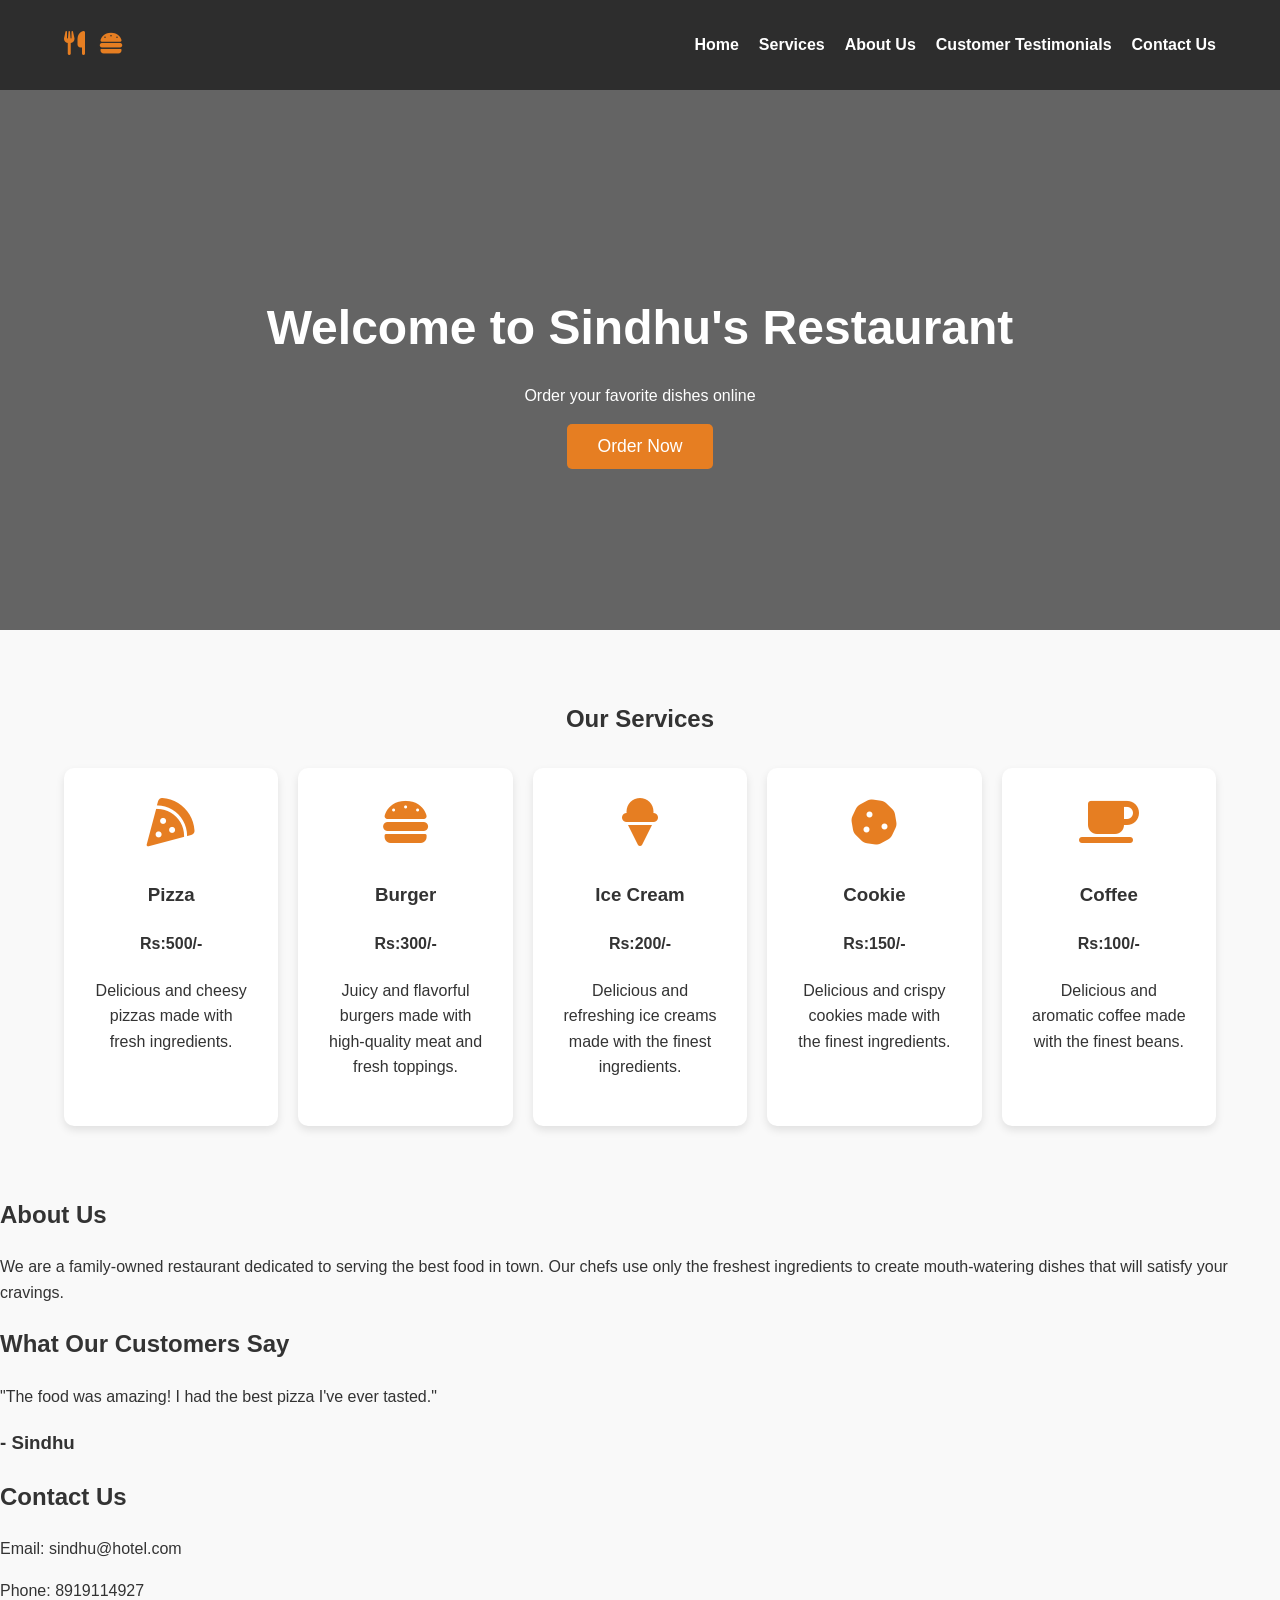
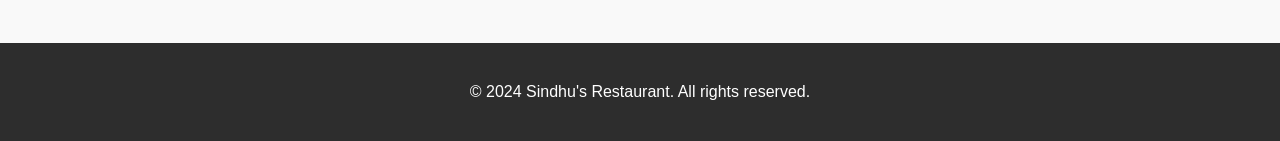
<file: index1.html>
<!DOCTYPE html>
<html lang="en">
    <head>
        <meta charset="UTF-8"/>
        <meta name="viewport" content="width=device-width, initial-scale=1.0"/>
        <title>Sindhu Restaurant</title>
        <link rel="stylesheet" href="styles1.css"/>
        <link rel="stylesheet" href="https://cdnjs.cloudflare.com/ajax/libs/font-awesome/6.5.0/css/all.min.css"/>
    </head>
    <body>
        <header>
        <div class="navbar">
            <div class="logo"><i class="fas fa-utensils"></i> <i class="fas fa-burger"></i>
            </div>
            <ul class="nav-links">
                <li><a href="#">Home</a></li>
                <li><a href="#services">Services</a></li>
                <li><a href="#about">About Us</a></li>
                <li><a href="#test">Customer Testimonials</a></li>
                <li><a href="#contact">Contact Us</a></li>
            </ul>
        </div>
       </header>
         <section class="hero">
          <div class="hero-content">
                <h1>Welcome to Sindhu's Restaurant</h1>
                <p>Order your favorite dishes online</p>
                <button>Order Now</button>
          </div>
          </section>
          <section class="services">
            <div class="our-services">
                <h2>Our Services</h2>
                <div class="cards">
                    <div class="card">
                        <i class="fas fa-pizza-slice"></i>
                        <h3>Pizza</h3>
                        <h4>Rs:500/-</h4>
                        <p>Delicious and cheesy pizzas made with fresh ingredients.</p>
                    </div>
                    <div class="card">
                        <i class="fas fa-hamburger"></i>
                        <h3>Burger</h3>
                        <h4>Rs:300/-</h4>
                        <p>Juicy and flavorful burgers made with high-quality meat and fresh toppings.</p>
                    </div>
                    <div class="card">
                        <i class="fas fa-ice-cream"></i>
                        <h3>Ice Cream</h3>
                        <h4>Rs:200/-</h4>
                        <p>Delicious and refreshing ice creams made with the finest ingredients.</p>
                    </div>
                    <div class="card">
                        <i class="fas fa-cookie"></i>
                        <h3>Cookie</h3>
                        <h4>Rs:150/-</h4>
                        <p>Delicious and crispy cookies made with the finest ingredients.</p>
                    </div>
                    <div class="card">
                        <i class="fas fa-coffee"></i>
                        <h3>Coffee</h3>
                        <h4>Rs:100/-</h4>
                        <p>Delicious and aromatic coffee made with the finest beans.</p>
                    </div>
                </div>
            </div>
          </section>
          <section class="about" id="about">
            <div class="about-us">
                <h2>About Us</h2>
                <p>We are a family-owned restaurant dedicated to serving the best food in town. Our chefs use only the freshest ingredients to create mouth-watering dishes that will satisfy your cravings.</p>
            </div>
          </section>
          <section class="customer-testimonials" id="test">
            <div class="customer-testimonial-content">
                <h2>What Our Customers Say</h2>
                <div class="customer-testimonial-card">           
                    <p>"The food was amazing! I had the best pizza I've ever tasted."</p>
                    <h3>- Sindhu</h3>                                                   
                </div>
            </div>
            </section>
            <section class="contact" id="contact">
                <div class="contact-us">
                    <h2>Contact Us</h2>
                    <p>Email: sindhu@hotel.com</p>
                    <p>Phone: 8919114927</p>
                </div>
            </section>
            <footer>
                <p>&copy; 2024 Sindhu's Restaurant. All rights reserved.</p>    
            </footer>
    </body>
</html>
</file>
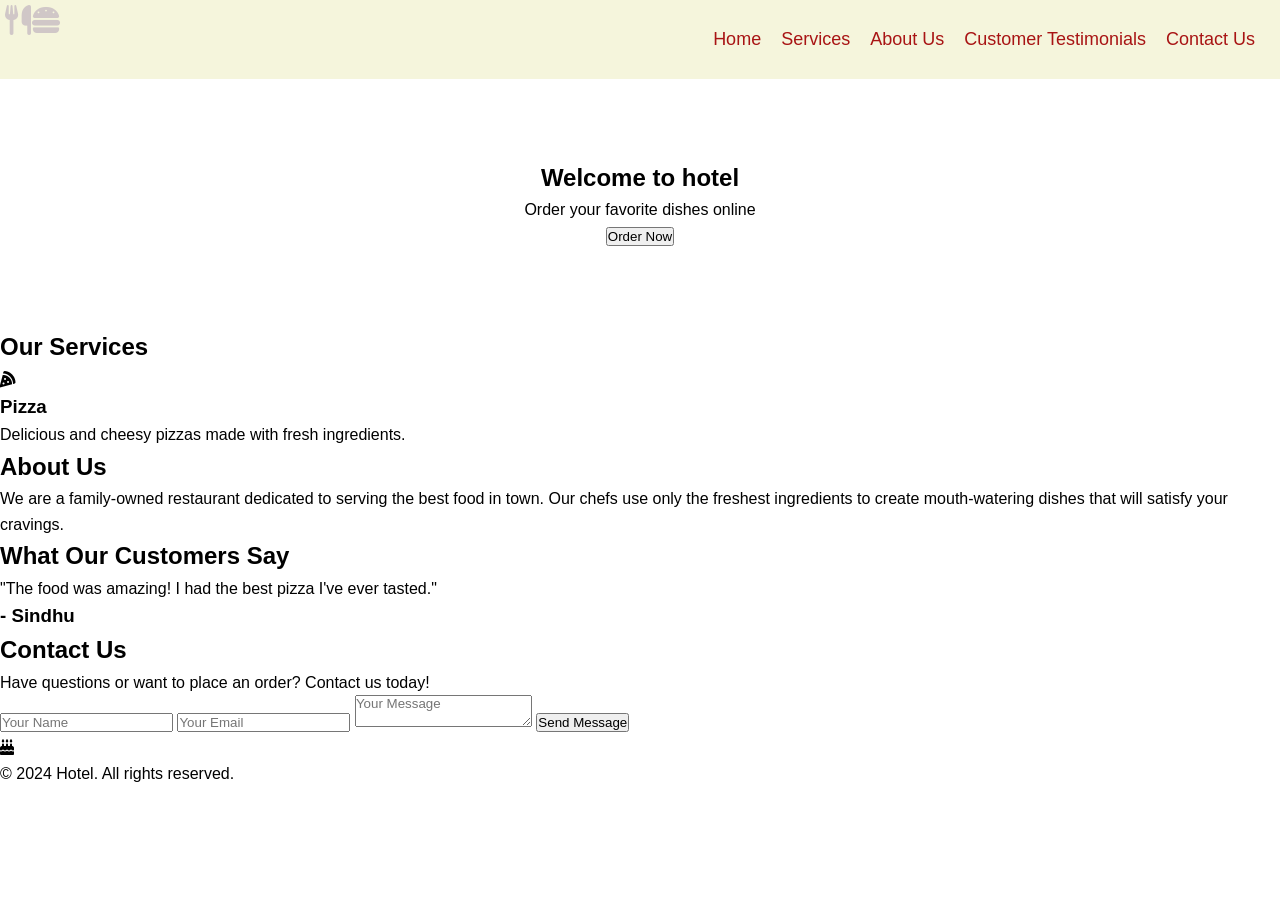
<file: sindhu.html>
<!DOCTYPE html>
<html lang="en">
    <head>
        <meta charset="UTF-8"/>
        <meta name="viewport" content="width=device-width, initial-scale=1.0"/>
        <title>Demo Webpage</title>
        <link rel="stylesheet" href="sin.css"/>
        <link rel="stylesheet" href="https://cdnjs.cloudflare.com/ajax/libs/font-awesome/6.5.0/css/all.min.css"/>
    </head>
    <body>
        <header>
        <div class="navbar">
            <div class="logo"><i class="fas fa-utensils"></i> <i class="fas fa-burger"></i>
            </div>
            <ul class="nav-links">
                <li><a href="#">Home</a></li>
                <li><a href="#services">Services</a></li>
                <li><a href="#about">About Us</a></li>
                <li><a href="#test">Customer Testimonials</a></li>
                <li><a href="#contact">Contact Us</a></li>
            </ul>
        </div>
       </header>
         <section class="hero">
          <div class="hero-content">
                <h1>Welcome to hotel</h1>
                <p>Order your favorite dishes online</p>
                <button>Order Now</button>
          </div>
          </section>
          <section class="services">
            <div class="our-services">
                <h2>Our Services</h2>
                <div class="cards">
                    <div class="card">
                        <i class="fas fa-pizza-slice"></i>
                        <h3>Pizza</h3>
                        <p>Delicious and cheesy pizzas made with fresh ingredients.</p>
                    </div>
                </div>
            </div>
          </section>
          <section class="about" id="about">
            <div class="about-us">
                <h2>About Us</h2>
                <p>We are a family-owned restaurant dedicated to serving the best food in town. Our chefs use only the freshest ingredients to create mouth-watering dishes that will satisfy your cravings.</p>
            </div>
          </section>
          <section class="customer-testimonials" id="test">
            <div class="customer-testimonial-content">
                <h2>What Our Customers Say</h2>
                <div class="customer-testimonial-card">
                    <p>"The food was amazing! I had the best pizza I've ever tasted."</p>
                    <h3>- Sindhu</h3>
                </div>
            </div>
            </section>
            <section class="contact" id="contact">
                <div class="contact-us">
                    <h2>Contact Us</h2>
                    <p>Have questions or want to place an order? Contact us today!</p>
                    <form>
                        <input type="text" placeholder="Your Name" required/>
                        <input type="email" placeholder="Your Email" required/>
                        <textarea placeholder="Your Message" required></textarea>
                        <button type="submit">Send Message</button>
                    </form>
                </div>
            </section>
            <i class="fas fa-cake-candles"></i>
            <div class="footer">
                <p>&copy; 2024 Hotel. All rights reserved.</p>
            </div>
            
    </body>
</html>
</file>
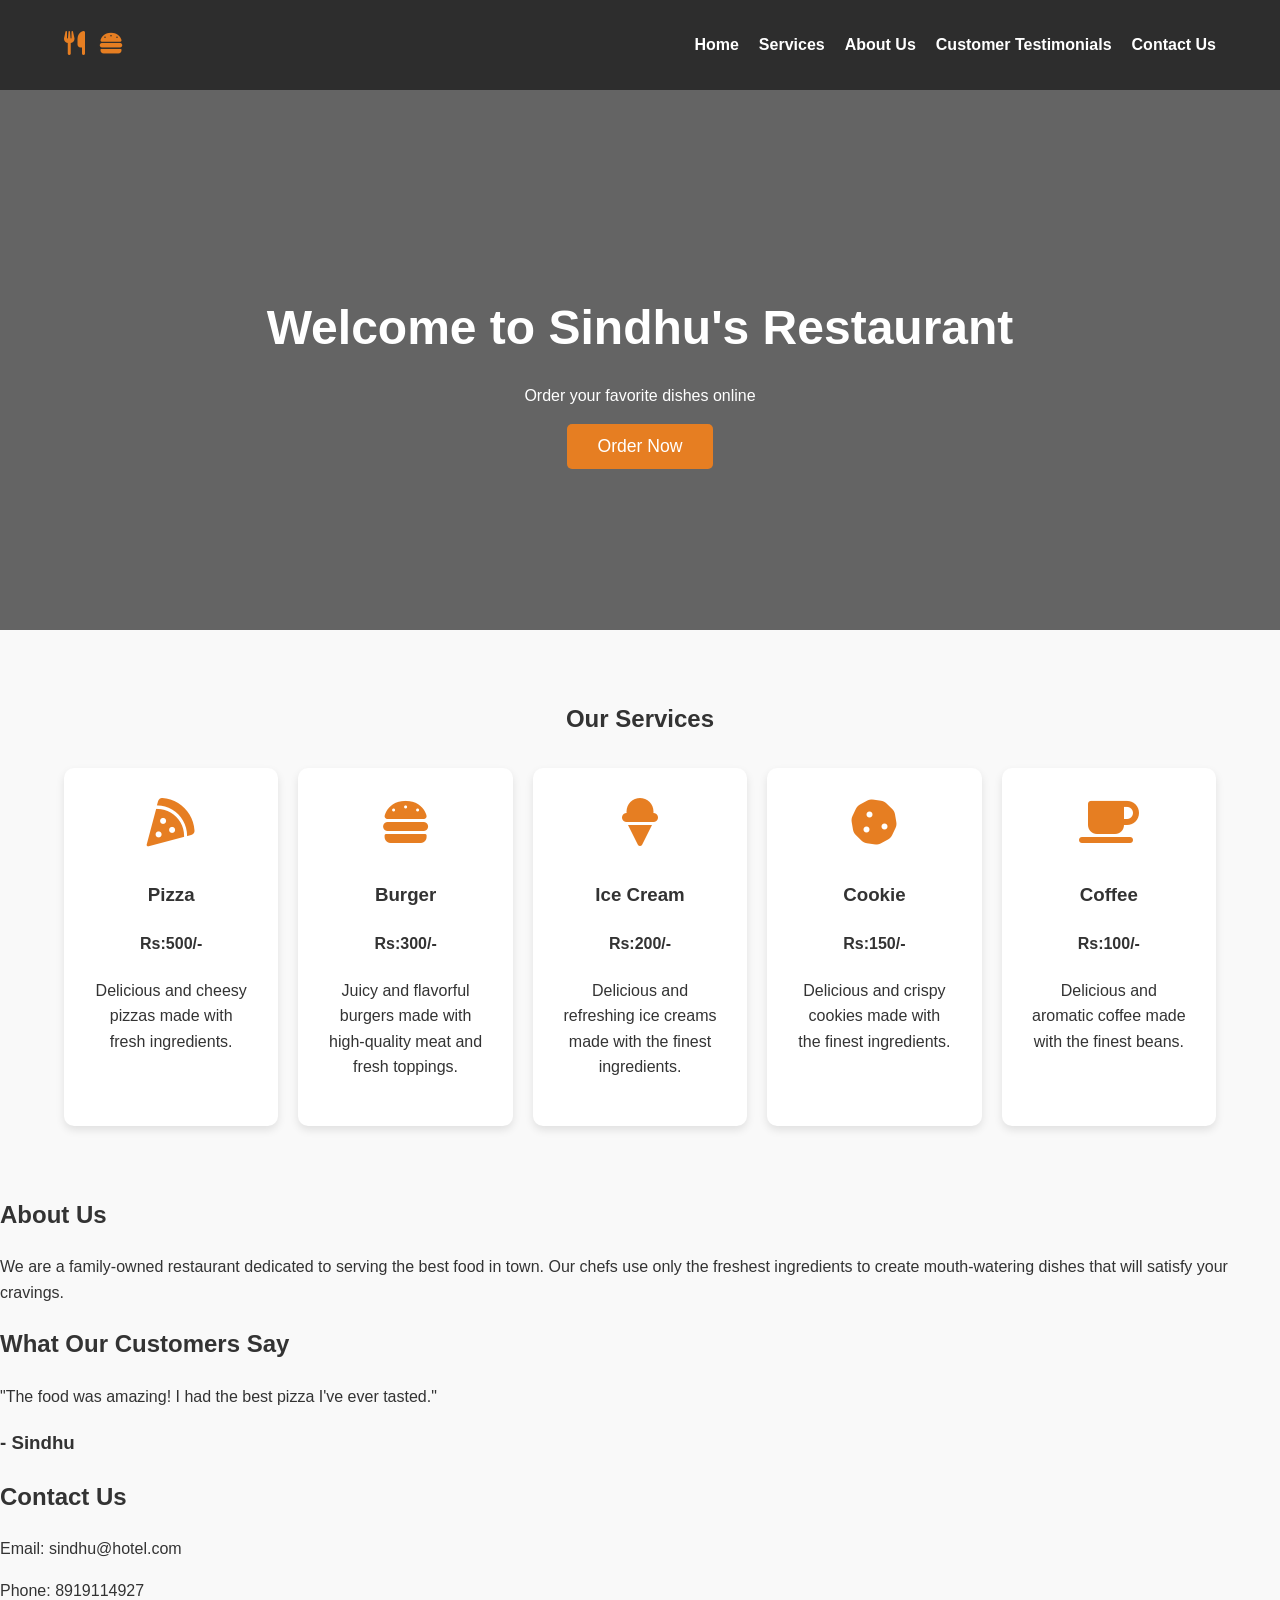
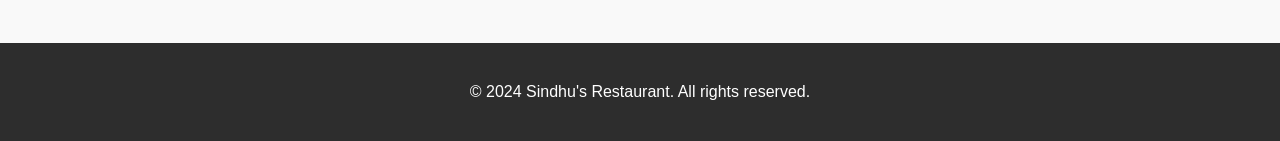
<file: sindhurestaurant.html>
<!DOCTYPE html>
<html lang="en">
    <head>
        <meta charset="UTF-8"/>
        <meta name="viewport" content="width=device-width, initial-scale=1.0"/>
        <title>Sindhu Restaurant</title>
        <link rel="stylesheet" href="sindhurestaurant.css"/>
        <link rel="stylesheet" href="https://cdnjs.cloudflare.com/ajax/libs/font-awesome/6.5.0/css/all.min.css"/>
    </head>
    <body>
        <header>
        <div class="navbar">
            <div class="logo"><i class="fas fa-utensils"></i> <i class="fas fa-burger"></i>
            </div>
            <ul class="nav-links">
                <li><a href="#">Home</a></li>
                <li><a href="#services">Services</a></li>
                <li><a href="#about">About Us</a></li>
                <li><a href="#test">Customer Testimonials</a></li>
                <li><a href="#contact">Contact Us</a></li>
            </ul>
        </div>
       </header>
         <section class="hero">
          <div class="hero-content">
                <h1>Welcome to Sindhu's Restaurant</h1>
                <p>Order your favorite dishes online</p>
                <button>Order Now</button>
          </div>
          </section>
          <section class="services">
            <div class="our-services">
                <h2>Our Services</h2>
                <div class="cards">
                    <div class="card">
                        <i class="fas fa-pizza-slice"></i>
                        <h3>Pizza</h3>
                        <h4>Rs:500/-</h4>
                        <p>Delicious and cheesy pizzas made with fresh ingredients.</p>
                    </div>
                    <div class="card">
                        <i class="fas fa-hamburger"></i>
                        <h3>Burger</h3>
                        <h4>Rs:300/-</h4>
                        <p>Juicy and flavorful burgers made with high-quality meat and fresh toppings.</p>
                    </div>
                    <div class="card">
                        <i class="fas fa-ice-cream"></i>
                        <h3>Ice Cream</h3>
                        <h4>Rs:200/-</h4>
                        <p>Delicious and refreshing ice creams made with the finest ingredients.</p>
                    </div>
                    <div class="card">
                        <i class="fas fa-cookie"></i>
                        <h3>Cookie</h3>
                        <h4>Rs:150/-</h4>
                        <p>Delicious and crispy cookies made with the finest ingredients.</p>
                    </div>
                    <div class="card">
                        <i class="fas fa-coffee"></i>
                        <h3>Coffee</h3>
                        <h4>Rs:100/-</h4>
                        <p>Delicious and aromatic coffee made with the finest beans.</p>
                    </div>
                </div>
            </div>
          </section>
          <section class="about" id="about">
            <div class="about-us">
                <h2>About Us</h2>
                <p>We are a family-owned restaurant dedicated to serving the best food in town. Our chefs use only the freshest ingredients to create mouth-watering dishes that will satisfy your cravings.</p>
            </div>
          </section>
          <section class="customer-testimonials" id="test">
            <div class="customer-testimonial-content">
                <h2>What Our Customers Say</h2>
                <div class="customer-testimonial-card">           
                    <p>"The food was amazing! I had the best pizza I've ever tasted."</p>
                    <h3>- Sindhu</h3>                                                   
                </div>
            </div>
            </section>
            <section class="contact" id="contact">
                <div class="contact-us">
                    <h2>Contact Us</h2>
                    <p>Email: sindhu@hotel.com</p>
                    <p>Phone: 8919114927</p>
                </div>
            </section>
            <footer>
                <p>&copy; 2024 Sindhu's Restaurant. All rights reserved.</p>    
            </footer>

    </body>
</html>
</file>
<file: styles1.css>
/* General Styles */
body {
    font-family: 'Segoe UI', Tahoma, Geneva, Verdana, sans-serif;
    margin: 0;
    padding: 0;
    background-color: #f9f9f9;
    color: #333;
    line-height: 1.6;
}

/* Navbar */
.navbar {
    background-color: #2d2d2d;
    color: white;
    display: flex;
    justify-content: space-between;
    align-items: center;
    padding: 1rem 5%;
    position: sticky;
    top: 0;
    z-index: 1000;
}

.logo i {
    color: #e67e22; /* Appetizing Orange */
    font-size: 1.5rem;
    margin-right: 10px;
}

.nav-links {
    list-style: none;
    display: flex;
}

.nav-links li a {
    color: white;
    text-decoration: none;
    margin-left: 20px;
    font-weight: bold;
    transition: color 0.3s;
}

.nav-links li a:hover {
    color: #e67e22;
}

/* Hero Section */
.hero {
    background: linear-gradient(rgba(0,0,0,0.6), rgba(0,0,0,0.6)), 
                url('https://images.unsplash.com/photo-1504674900247-0877df9cc836?auto=format&fit=crop&w=1500&q=80');
    background-size: cover;
    background-position: center;
    height: 60vh;
    display: flex;
    justify-content: center;
    align-items: center;
    text-align: center;
    color: white;
}

.hero h1 { font-size: 3rem; margin-bottom: 10px; }

.hero button {
    background-color: #e67e22;
    color: white;
    border: none;
    padding: 12px 30px;
    font-size: 1.1rem;
    cursor: pointer;
    border-radius: 5px;
    transition: background 0.3s;
}

.hero button:hover {
    background-color: #c0392b; /* Shifts to red on hover */
}

/* Services / Cards */
.services { padding: 50px 5%; text-align: center; }

.cards {
    display: flex;
    justify-content: center;
    gap: 20px;
    margin-top: 30px;
}

.card {
    background: white;
    padding: 30px;
    border-radius: 10px;
    box-shadow: 0 4px 8px rgba(0,0,0,0.1);
    width: 250px;
}

.card i {
    font-size: 3rem;
    color: #e67e22;
    margin-bottom: 15px;
}

/* Footer */
footer {
    background: #2d2d2d;
    color: white;
    text-align: center;
    padding: 20px 0;
    margin-top: 40px;
}
</file>
<file: sin.css>
* {
    margin: 0;
    padding: 0;
    box-sizing: border-box;
    font-family: Arial, Helvetica, sans-serif;
}
body {
    line-height: 1.6;
}
.navbar {
    display: flex;
    padding: 15px;
    text-align: center;
    justify-content: space-between;
    padding: 5px;
    background-color: beige;
    color: rgb(208, 199, 199);
}
.logo {
    font-size: 30px;
    display: flex;
    justify-content: center;
    align-items: center;
    height: 30px;
}
.nav-links {
    list-style: none;
    display: flex;
    gap: 20px;
    padding: 20px;
}
.nav-links a {
    color: rgb(168, 20, 20);
    text-decoration: none;
    text-align: center;
    font-size: 18px;
}
.nav-links a:hover {
    background-color: yellowgreen;
    color: black;
    padding: 10px 15px;
    border-radius: 5px;
}
.hero {
    background: url('https://content.jdmagicbox.com/v2/comp/hyderabad/u1/040pxx40.xx40.220319152238.e7u1/catalogue/pnr-food-plaza-and-restaurant-hyderabad-restaurants-m6h57h0sej.jpg') no-repeat center center/cover;
    background-color: white;
    padding: 80px;
    text-align: center;
}
</file>
<file: sindhurestaurant.css>
/* General Styles */
body {
    font-family: 'Segoe UI', Tahoma, Geneva, Verdana, sans-serif;
    margin: 0;
    padding: 0;
    background-color: #f9f9f9;
    color: #333;
    line-height: 1.6;
}

/* Navbar */
.navbar {
    background-color: #2d2d2d;
    color: white;
    display: flex;
    justify-content: space-between;
    align-items: center;
    padding: 1rem 5%;
    position: sticky;
    top: 0;
    z-index: 1000;
}

.logo i {
    color: #e67e22; /* Appetizing Orange */
    font-size: 1.5rem;
    margin-right: 10px;
}

.nav-links {
    list-style: none;
    display: flex;
}

.nav-links li a {
    color: white;
    text-decoration: none;
    margin-left: 20px;
    font-weight: bold;
    transition: color 0.3s;
}

.nav-links li a:hover {
    color: #e67e22;
}

/* Hero Section */
.hero {
    background: linear-gradient(rgba(0,0,0,0.6), rgba(0,0,0,0.6)), 
                url('https://images.unsplash.com/photo-1504674900247-0877df9cc836?auto=format&fit=crop&w=1500&q=80');
    background-size: cover;
    background-position: center;
    height: 60vh;
    display: flex;
    justify-content: center;
    align-items: center;
    text-align: center;
    color: white;
}

.hero h1 { font-size: 3rem; margin-bottom: 10px; }

.hero button {
    background-color: #e67e22;
    color: white;
    border: none;
    padding: 12px 30px;
    font-size: 1.1rem;
    cursor: pointer;
    border-radius: 5px;
    transition: background 0.3s;
}

.hero button:hover {
    background-color: #c0392b; /* Shifts to red on hover */
}

/* Services / Cards */
.services { padding: 50px 5%; text-align: center; }

.cards {
    display: flex;
    justify-content: center;
    gap: 20px;
    margin-top: 30px;
}

.card {
    background: white;
    padding: 30px;
    border-radius: 10px;
    box-shadow: 0 4px 8px rgba(0,0,0,0.1);
    width: 250px;
}

.card i {
    font-size: 3rem;
    color: #e67e22;
    margin-bottom: 15px;
}

/* Footer */
footer {
    background: #2d2d2d;
    color: white;
    text-align: center;
    padding: 20px 0;
    margin-top: 40px;
}
@media (max-width: 768px) {
    .nav-links {
        flex-direction: column;
        gap: 10px;
    }
    .nav-links:active {
        display: block;
    }
}
</file>
